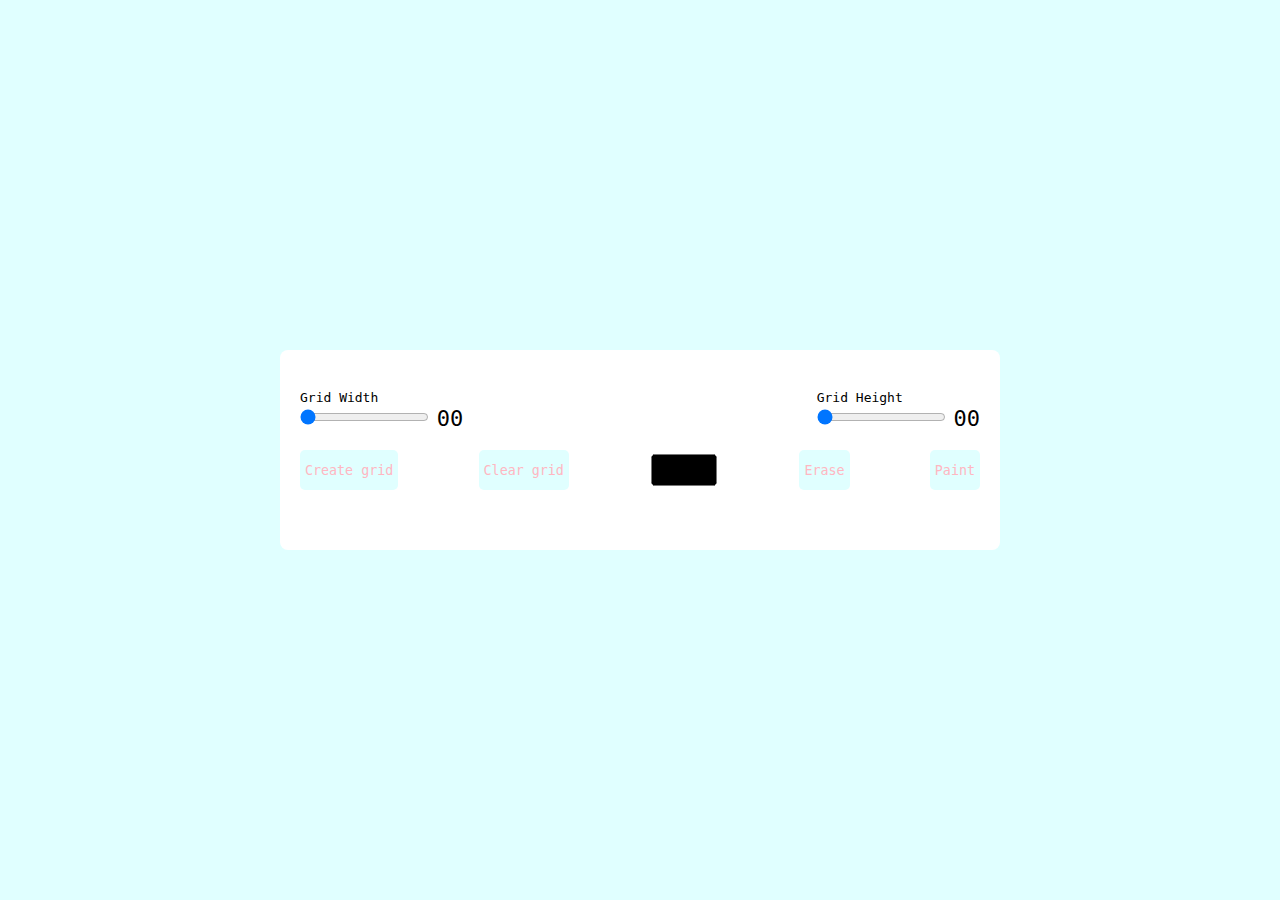
<file: index.html>
<!DOCTYPE html>
<html lang="en">
  <head>
    <meta charset="UTF-8" />
    <meta name="viewport" content="width=device-width, initial-scale=1.0" />
    <title>Document</title>
    <link rel="stylesheet" href="style/style.css" />
  </head>
  <body>
    <div class="wrapper">
      <div class="options">
        <div class="opt-wrapper">
          <div class="slider">
            <label for="width-range">Grid Width</label>
            <input type="range" id="width-range" min="1" max="32" />
            <span id="width-value">00</span>
          </div>
          <div class="slider">
            <label for="height-range">Grid Height</label>
            <input type="range" id="height-range" min="1" max="32" />
            <span id="height-value">00</span>
          </div>
        </div>
        <div class="opt-wrapper">
          <button id="submit-grid">Create grid</button>
          <button id="clear-grid">Clear grid</button>
          <input type="color" id="color-input" />
          <button id="erase-btn">Erase</button>
          <button id="paint">Paint</button>
        </div>
      </div>
      <div class="container"></div>
    </div>
    <script src="index.js"></script>
  </body>
</html>
</file>
<file: style/style.css>
*{
    padding: 0;
    margin: 0;
    box-sizing: border-box;
    font-family: monospace;
}

body{
    background-color: lightcyan;
}

.wrapper{
    background-color: #fff;
    width: 80vmin;
    position: absolute;
    transform: translate(-50%, -50%);
    top: 50%;
    left: 50%;
    padding:40px 20px ;
    border-radius: 8px;
}

label{
    display: block;
}

span{
    position: relative;
    font-size: 22px;
    bottom: -1px;
}

.opt-wrapper{
    display: flex;
    justify-content: space-between;
    margin-bottom: 20px;
    gap: 10px;
}

button{
    background-color: lightcyan;
    border: none;
    border-radius: 5px;
    padding: 5px;
    color: lightpink;
}

/* use "input[type="color"]" to make sure we use the right
input element when there a different input element */
input[type="color"]{
    -webkit-appearance: none;
    -moz-appearance: none;
    appearance: none;
    background-color: transparent;
    width: 70px;
    height: 40px;
    border: none;
    border-radius: 15px;
    cursor: pointer;
}

.gridCol{
    height: 2em;
    width: 2em;
    border: 1px solid black;
}

.gridRow{
    display: flex;
}

@media only screen and (max-width: 768px){
    .girdCol{
        height: 0.8em;
        width: 0.8em;
    }
}
</file>
